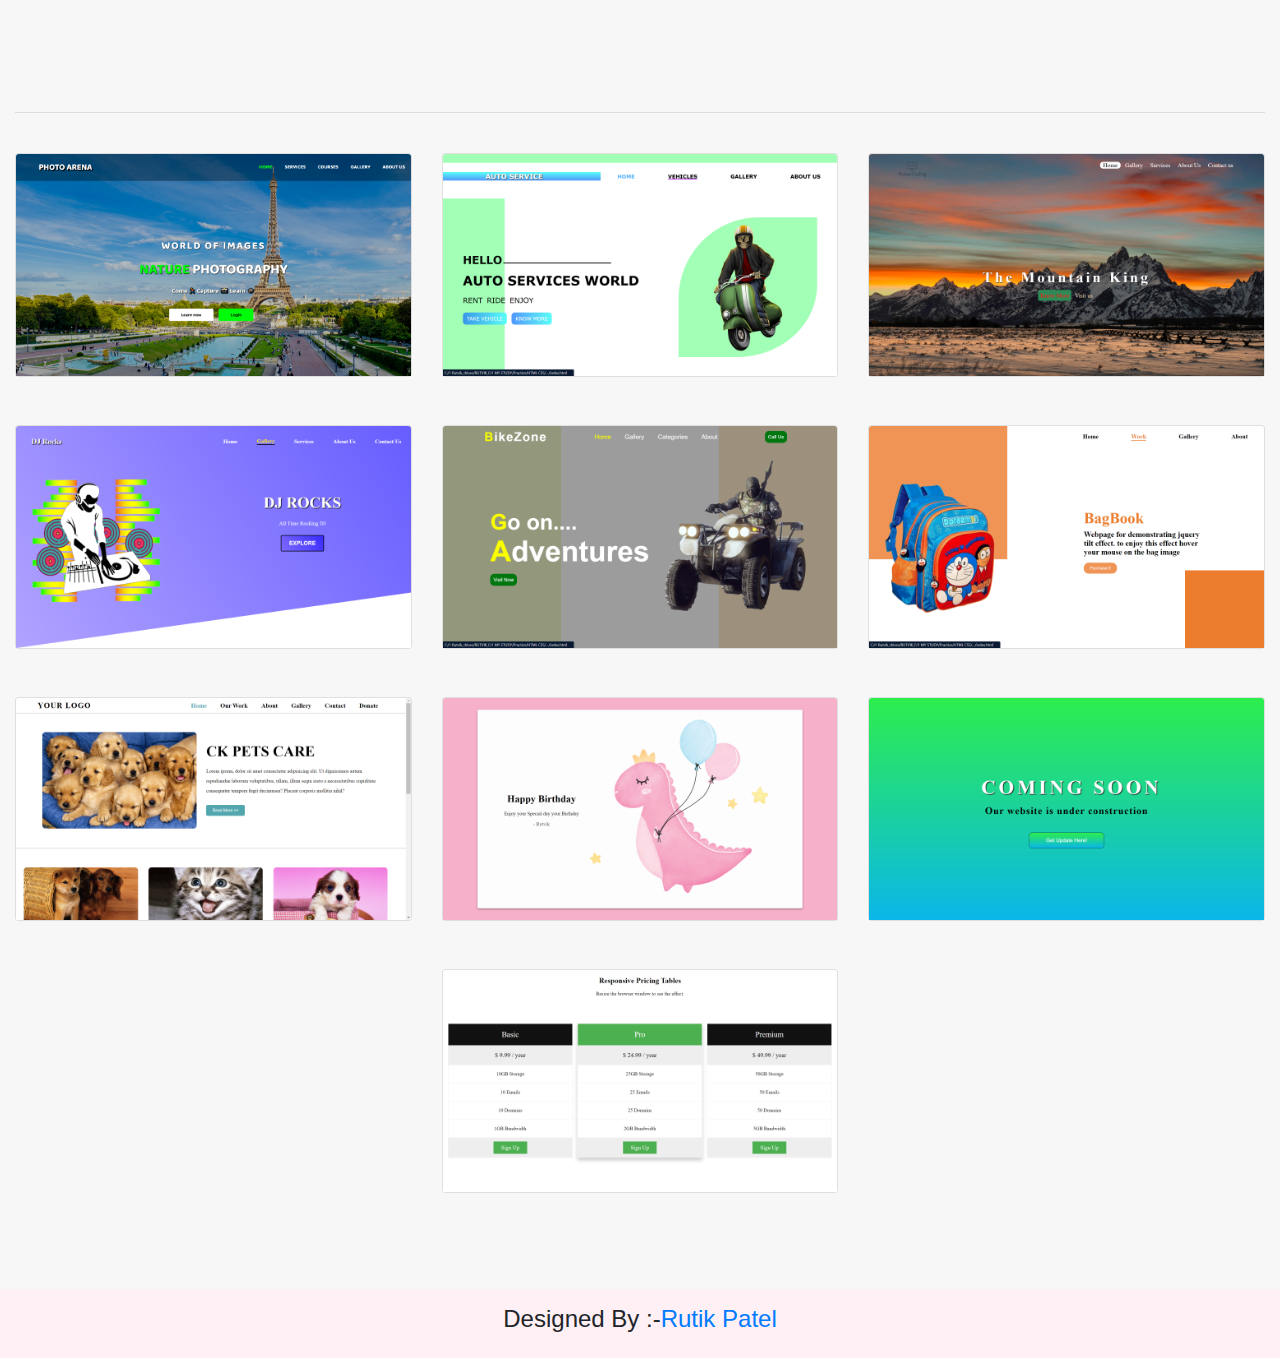
<file: index.html>
<!DOCTYPE html>
<html lang="en">

<head>
  <meta charset="UTF-8">
  <meta http-equiv="X-UA-Compatible" content="IE=edge">
  <meta name="viewport" content="width=device-width, initial-scale=1.0">
  <title>WebSites | WebPages</title>

  <!-- Favicon -->
  <link rel="icon" href="images/logoR.PNG" type="image/png" sizes="16x16">

  <!-- Meta tags  -->
  <meta name="title" content="Portfolio | Rutik K Patel">

  <!-- Bootstrap 4 CDN  -->
  <link rel="stylesheet" href="https://maxcdn.bootstrapcdn.com/bootstrap/4.5.2/css/bootstrap.min.css">
  <script src="https://ajax.googleapis.com/ajax/libs/jquery/3.5.1/jquery.min.js"></script>
  <script src="https://cdnjs.cloudflare.com/ajax/libs/popper.js/1.16.0/umd/popper.min.js"></script>
  <script src="https://maxcdn.bootstrapcdn.com/bootstrap/4.5.2/js/bootstrap.min.js"></script>

  <!-- MY CSS  -->
  <link rel="stylesheet" href="css/style.css">

  <!-- Font Awesome Icon Script -->
  <link rel="stylesheet" href="https://cdnjs.cloudflare.com/ajax/libs/font-awesome/4.7.0/css/font-awesome.min.css">

  <!-- AOS ANIMATION -->
  <link rel="stylesheet" href="https://unpkg.com/aos@next/dist/aos.css" />

</head>

<body onload="mypreloadfun()">
  <!-- Preloader Start -->
  <div id="preloader"></div>
  <!-- Preloader End -->

  <!-- PROJECT SECTION START -->
  <section id="projects">

    <div class="container-fluid my-5">
      <h1 class="text-primary text-center" data-aos="fade-in">Single Page Websites</h1>
      <hr> <br>
      <!-- Main Row -->

      <div class="row justify-content-around">
        <div class="col-sm-6 col-lg-4 mb-5">
          <a href="Websites/Photo Arena/index.html">
            <div class="card mycard">
              <img class="card-img-top" src="images/Webpages/1 Photo Arena.png" alt="Photo Arena" />
            </div>
          </a>
        </div>

        <div class="col-sm-6 col-lg-4 mb-5">
          <a href="Websites/Skull Auto Services/index.html">
            <div class="card mycard">
              <img class="card-img-top" src="images/Webpages/2 Skull Auto Service.png" alt="Skull Auto Service" />
            </div>
          </a>
        </div>

        <div class="col-sm-6 col-lg-4 mb-5">
          <a href="Websites/Mountain King/index.html">
            <div class="card mycard">
              <img class="card-img-top" src="images/Webpages/3 Mountain King.png" alt="Mountain King" />
            </div>
          </a>
        </div>

        <div class="col-sm-6 col-lg-4 mb-5">
          <a href="Websites/DJ Rocks/index.html">
            <div class="card mycard">
              <img class="card-img-top" src="images/Webpages/4 DJ Rocks.png" alt="DJ Rocks" />
            </div>
          </a>
        </div>

        <div class="col-sm-6 col-lg-4 mb-5">
          <a href="Websites/BikeZone/index.html">
            <div class="card mycard">
              <img class="card-img-top" src="images/Webpages/5 BikeZone.png" alt="BikeZone Website" />
            </div>
          </a>
        </div>

        <div class="col-sm-6 col-lg-4 mb-5">
          <a href="Websites/Bag Book/index.html">
            <div class="card mycard">
              <img class="card-img-top" src="images/Webpages/6 BagBook.png" alt="Bag Book Website" />
            </div>
          </a>
        </div>

        <div class="col-sm-6 col-lg-4 mb-5">
          <a href="Websites/CK Pets Care/index.html">
            <div class="card mycard">
              <img class="card-img-top" src="images/Webpages/7 CK Pets Care.png" alt="CK Pets Care" />
            </div>
          </a>
        </div>

        <div class="col-sm-6 col-lg-4 mb-5">
          <a href="Websites/Wish Card Page/index.html">
            <div class="card mycard">
              <img class="card-img-top" src="images/Webpages/8 Wish Card.png" alt="Wish Card Webpage" />
            </div>
          </a>
        </div>

        <div class="col-sm-6 col-lg-4 mb-5">
          <a href="Websites/Coming Soon Page/index.html">
            <div class="card mycard">
              <img class="card-img-top" src="images/Webpages/9 Coming Soon.png" alt="Coming Soon Webpage" />
            </div>
          </a>
        </div>

        <div class="col-sm-6 col-lg-4 mb-5">
          <a href="Websites/Pricing Plan/index.html">
            <div class="card mycard">
              <img class="card-img-top" src="images/Webpages/10 Pricing Plan.png" alt="Pricing Plan Cards" />
            </div>
          </a>
        </div>
      </div>
  </section>

  <!-- END OF PROJECT SECTION -->

  <!-- FOOTER SECTION START  -->
  <section>

    <div class="container-fluid mt-5">
      <div class="row ">
        <div
          class="col-lg-12 col-md-12 col-sm-12 col-12 p-3 d-flex flex-column justify-content-center align-items-center"
          style="background-color:lavenderblush;">
          <h4>Designed By :-<a href="https://github.com/rutikkpatel" target="_blank">Rutik Patel</a></h4>
        </div>
      </div>
    </div>
  </section>

  <!-- END OF FOOTER SECTION  -->

  <!-- BACK TO TOP BUTTON -->
  <a id="back-to-top" href="#" class="btn btn-light btn-lg back-to-top bg-transparent" role="button">
    <i class="fa fa-angle-double-up"></i>
  </a>
  <!-- END OF BACK TO TOP BUTTON -->


  <!-- MY JS -->
  <script src="js/script.js"></script>

  <!-- AOS INIT SCRIPT -->
  <script src="https://unpkg.com/aos@next/dist/aos.js"></script>
  <script>
    AOS.init({
      duration: 1500,
      offset: 140
    }
    );
  </script>

</body>

</html>
</file>
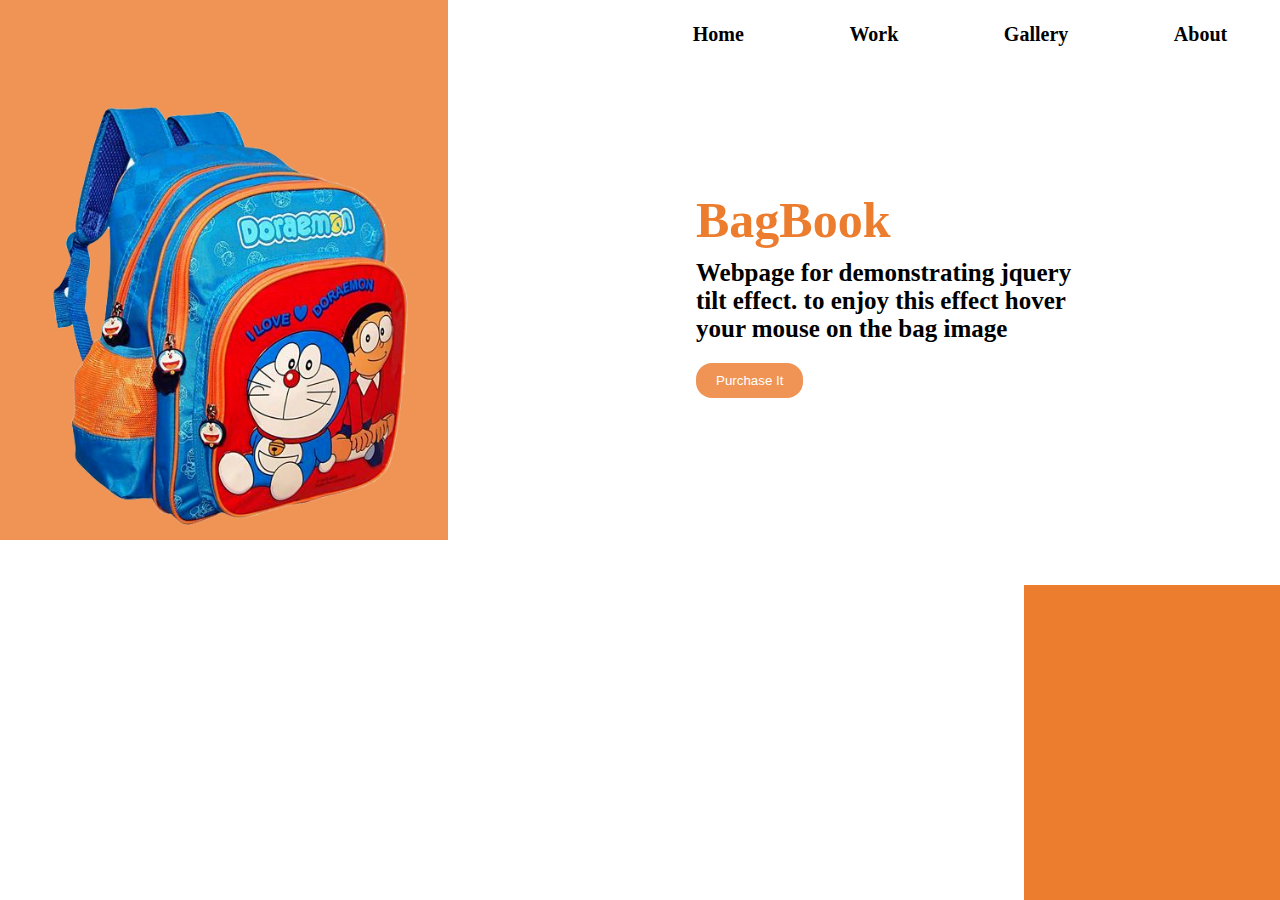
<file: Websites/Bag Book/index.html>
<!DOCTYPE html>
<html>
<head>
	<meta charset="utf-8">
	<title>Bag Tilt</title>
	<link rel="stylesheet" type="text/css" href="style.css">
	<script src="https://code.jquery.com/jquery-3.6.0.js"></script>
</head>
<body>
 <header>
 	<nav>
 		<a href="#">Home</a>
 		<a href="#">Work</a>
 		<a href="#">Gallery</a>
 		<a href="#">About</a>
 	</nav>

 	<div class="container">
 		<div class="left">
 			<img src="images/bag.png" data-tilt>
 		</div>

 		<div class="right">
 			<div class="text">
 				<h1>BagBook</h1>
 				<p>Webpage for demonstrating jquery tilt effect. to enjoy this effect hover your mouse on the bag image</p>
 				<button>Purchase It</button>
 			</div>
 		</div>
 	</div>
 </header>

<div class="square_top"></div>
<div class="square_bottom"></div>


<script type="text/javascript" src="tilt.jquery.min.js"></script>
</body>
</html>
</file>
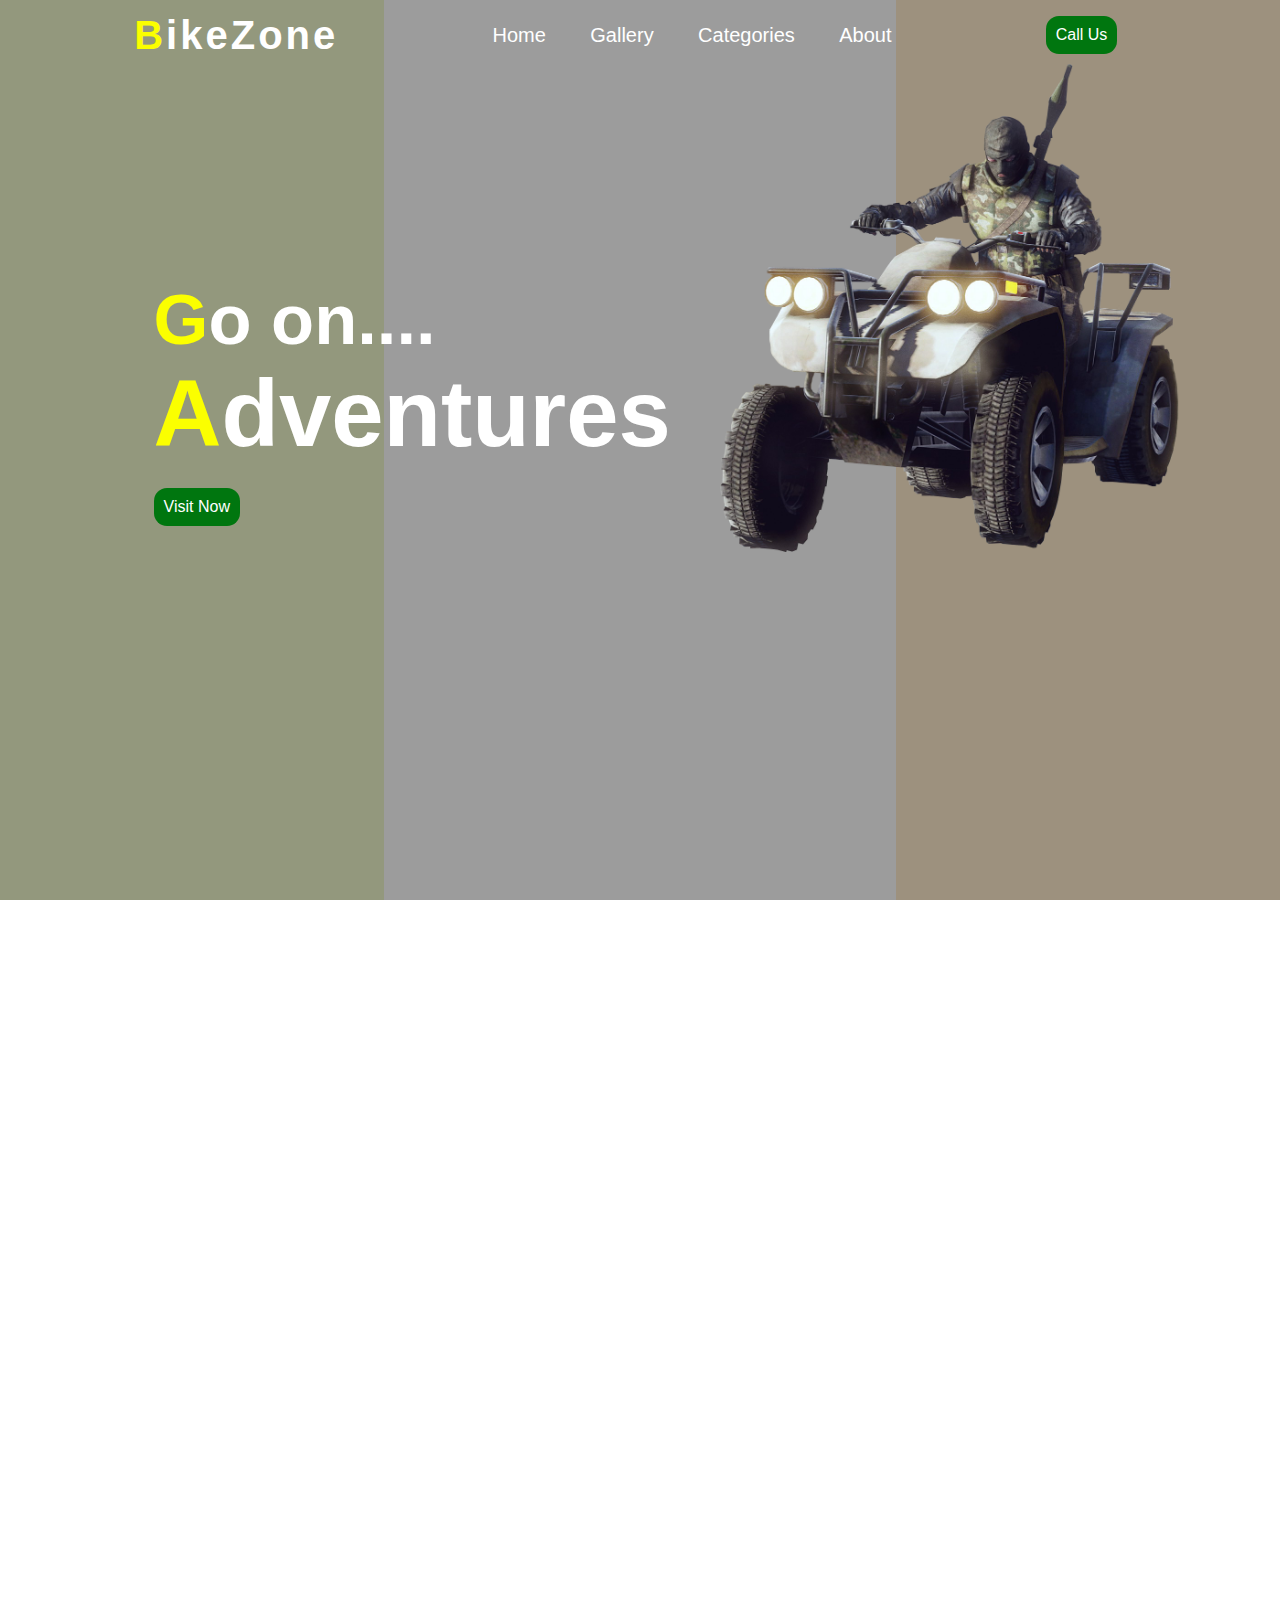
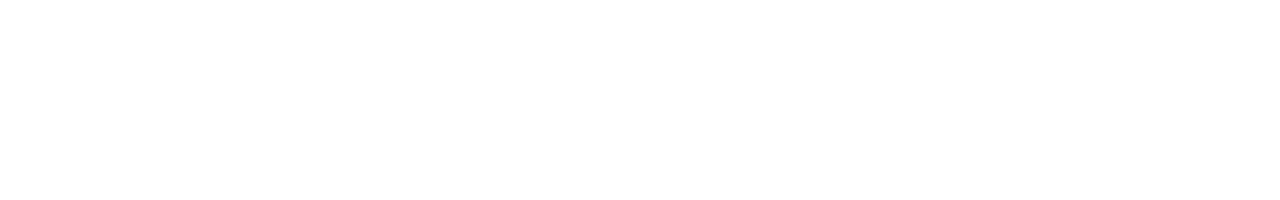
<file: Websites/BikeZone/index.html>
<!DOCTYPE html>
<html>
<head>
	<meta charset="utf-8">
	<title>BikeZone</title>
	<link rel="stylesheet" type="text/css" href="css/style.css">

	<!-- Animate css -->
	<link rel="stylesheet" href="https://cdnjs.cloudflare.com/ajax/libs/animate.css/4.1.1/animate.min.css"/>

	<script src="https://code.jquery.com/jquery-3.6.0.js"></script>
</head>
<body>
	<nav>
		<div class="logo">BikeZone</div>
		<div class="menu">
			<a href="#">Home</a>
			<a href="#">Gallery</a>
			<a href="#">Categories</a>
			<a href="#">About</a>
		</div>
		<div class="btn"><button>Call Us</button></div>
	</nav>


	<div class="bikeimg animate__animated animate__zoomIn animate__delay-1s">
		<img src="images/Bike1.png"data-tilt>
	</div>

	<div class="text animate__animated animate__zoomIn animate__delay-1s">
		<h2>Go on....</h2>
		<h1>Adventures</h1>
		<div class="btn"><button>Visit Now</button></div>
	</div>



	<div class="first animate__animated animate__slideInDown"></div>
	<div class="second animate__animated animate__zoomIn"></div>
	<div class="third animate__animated animate__slideInUp"></div>



<script type="text/javascript" src="js/tilt.jquery.min.js"></script>
</body>
</html>
</file>
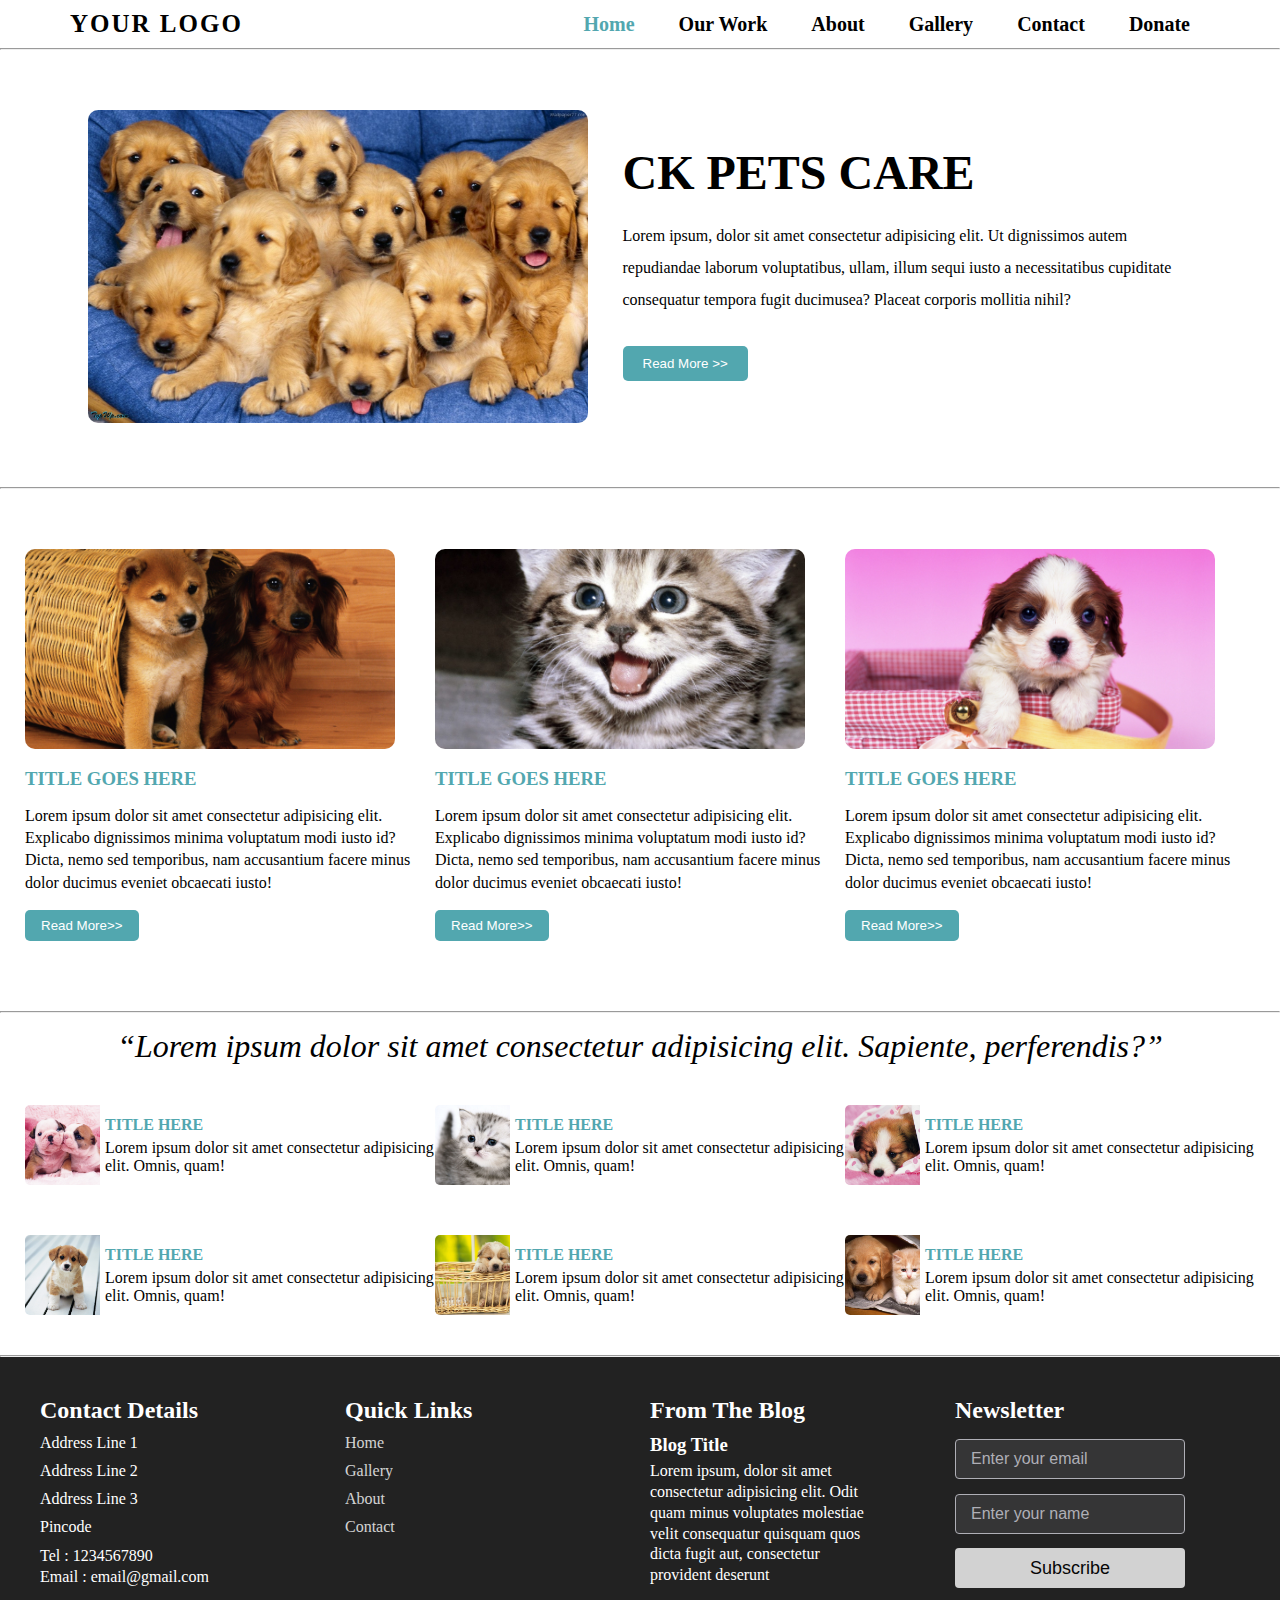
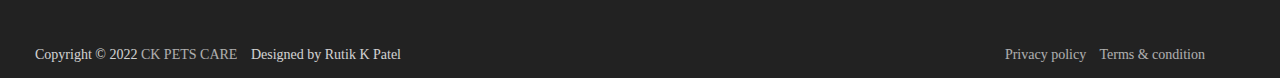
<file: Websites/CK Pets Care/index.html>
<!DOCTYPE html>
<html lang="en">

<head>
    <meta charset="UTF-8">
    <meta http-equiv="X-UA-Compatible" content="IE=edge">
    <meta name="viewport" content="width=device-width, initial-scale=1.0">
    <title>CK Pets Care</title>

    <link rel="stylesheet" href="style.css">
</head>

<body>

    <!-- NAVIGATION BAR -->
    <nav>
        <div class="logo">
            YOUR LOGO
        </div>
        <div class="menu">
            <a href="#">Home</a>
            <a href="#">Our Work</a>
            <a href="#">About</a>
            <a href="#">Gallery</a>
            <a href="#">Contact</a>
            <a href="#">Donate</a>

        </div>
    </nav>
    <hr>

    <!-- CAROUSEL SECTION -->
    <section id="carousel">
        <div class="carousel_container">
            <div class="left">
                <img src="images/main.jpg" alt="main_image">
            </div>
            <div class="right">
                <h1>CK PETS CARE</h1>
                <p>Lorem ipsum, dolor sit amet consectetur adipisicing elit. Ut dignissimos autem repudiandae laborum voluptatibus, ullam, illum sequi iusto a necessitatibus cupiditate consequatur tempora fugit ducimusea? Placeat corporis mollitia nihil?</p>
                <button id="btn2" class="read_button"> Read More >> </button>
            </div>
        </div>
    </section>
    <hr>

    <!-- CARDS SECTION -->
    <section id="cards">
        <div class="cards_container">
            <div class="first_card">
                <img src="images/puppy_01.jpg" alt="puppy_01">
                <h3>TITLE GOES HERE</h3>
                <p>Lorem ipsum dolor sit amet consectetur adipisicing elit. Explicabo dignissimos minima voluptatum modi iusto id? Dicta, nemo sed temporibus, nam accusantium facere minus dolor ducimus eveniet obcaecati iusto!</p>
                <button class="read_button">Read More>></button>
            </div>

            <div class="second_card">
                <img src="images/cat_01.jpg" alt="cat_01">
                <h3>TITLE GOES HERE</h3>
                <p>Lorem ipsum dolor sit amet consectetur adipisicing elit. Explicabo dignissimos minima voluptatum modi iusto id? Dicta, nemo sed temporibus, nam accusantium facere minus dolor ducimus eveniet obcaecati iusto!</p>
                <button class="read_button">Read More>></button>
            </div>

            <div class="Third_card">
                <img src="images/puppy_02.jpg" alt="puppy_02">
                <h3>TITLE GOES HERE</h3>
                <p>Lorem ipsum dolor sit amet consectetur adipisicing elit. Explicabo dignissimos minima voluptatum modi iusto id? Dicta, nemo sed temporibus, nam accusantium facere minus dolor ducimus eveniet obcaecati iusto!</p>
                <button class="read_button">Read More>></button>
            </div>

        </div>

    </section>
    <hr>

    <div class="quote">
        <q>Lorem ipsum dolor sit amet consectetur adipisicing elit. Sapiente, perferendis?</q>
    </div>

    <section id="small_details">
        <div class="mini_details">
            <div class="img_detail">
                <img src="./images/puppy_03.jpg" alt="khud rakhle">
                <div class="side_detail">
                    <h4>TITLE HERE</h4>
                    <p>Lorem ipsum dolor sit amet consectetur adipisicing elit. Omnis, quam!</p>
                </div>
            </div>
            <div class="img_detail">
                <img src="./images/cat_02.jpg" alt="khud rakhle">
                <div class="side_detail">
                    <h4>TITLE HERE</h4>
                    <p>Lorem ipsum dolor sit amet consectetur adipisicing elit. Omnis, quam!</p>
                </div>
            </div>
            <div class="img_detail">
                <img src="./images/puppy_04.jpg" alt="khud rakhle">
                <div class="side_detail">
                    <h4>TITLE HERE</h4>
                    <p>Lorem ipsum dolor sit amet consectetur adipisicing elit. Omnis, quam!</p>
                </div>
            </div>
        </div>
        
        <div class="mini_details">
            <div class="img_detail">
                <img src="./images/puppy_05.jpg" alt="khud rakhle">
                <div class="side_detail">
                    <h4>TITLE HERE</h4>
                    <p>Lorem ipsum dolor sit amet consectetur adipisicing elit. Omnis, quam!</p>
                </div>
            </div>
            <div class="img_detail">
                <img src="./images/puppy_06.jpg" alt="khud rakhle">
                <div class="side_detail">
                    <h4>TITLE HERE</h4>
                    <p>Lorem ipsum dolor sit amet consectetur adipisicing elit. Omnis, quam!</p>
                </div>
            </div>
            <div class="img_detail">
                <img src="./images/puppy_07.jpg" alt="khud rakhle">
                <div class="side_detail">
                    <h4>TITLE HERE</h4>
                    <p>Lorem ipsum dolor sit amet consectetur adipisicing elit. Omnis, quam!</p>
                </div>
            </div>
        </div>
    </section>
    <hr>

        <footer>
            <div class="main_footer">
                <div class="footer_sections">
                    <ul class="box">
                        <li class="footer_text">Contact Details</li>
                        <li>Address Line 1</li>
                        <li>Address Line 2</li>
                        <li>Address Line 3</li>
                        <li>Pincode</li>
                        <p>Tel : 1234567890</p>
                        <p>Email : email@gmail.com</p>
                    </ul>
                    <ul class="box">
                        <li class="footer_text">Quick Links</li>
                        <li><a href="#">Home</a></li>
                        <li><a href="#">Gallery</a></li>
                        <li><a href="#">About</a></li>
                        <li><a href="#">Contact</a></li>
                    </ul>
                    <ul class="box">
                        <li class="footer_text">From The Blog</li>
                        <h3>Blog Title</h3>
                        <p>Lorem ipsum, dolor sit amet consectetur adipisicing elit. Odit quam minus voluptates molestiae velit consequatur quisquam quos dicta fugit aut, consectetur provident deserunt</p>
                    </ul>
                    <ul class="box input-box">
                        <li class="footer_text">Newsletter</li>
                        <li><input type="text" placeholder="Enter your email"></li>
                        <li><input type="text" placeholder="Enter your name"></li>
                        <li><input type="button" value="Subscribe"></li>
                    </ul>
                </div>
            </div>
            <div class="sub_footer">
                <div class="bottom_text">
                    <span class="copyright">Copyright © 2022 <a href="#"> CK PETS CARE </a>Designed by Rutik K Patel</span>
                    <span class="policy_terms">
                        <a href="#">Privacy policy</a>
                        <a href="#">Terms & condition</a>
                    </span>
                </div>
            </div>
        </footer>

</body>

</html>
</file>
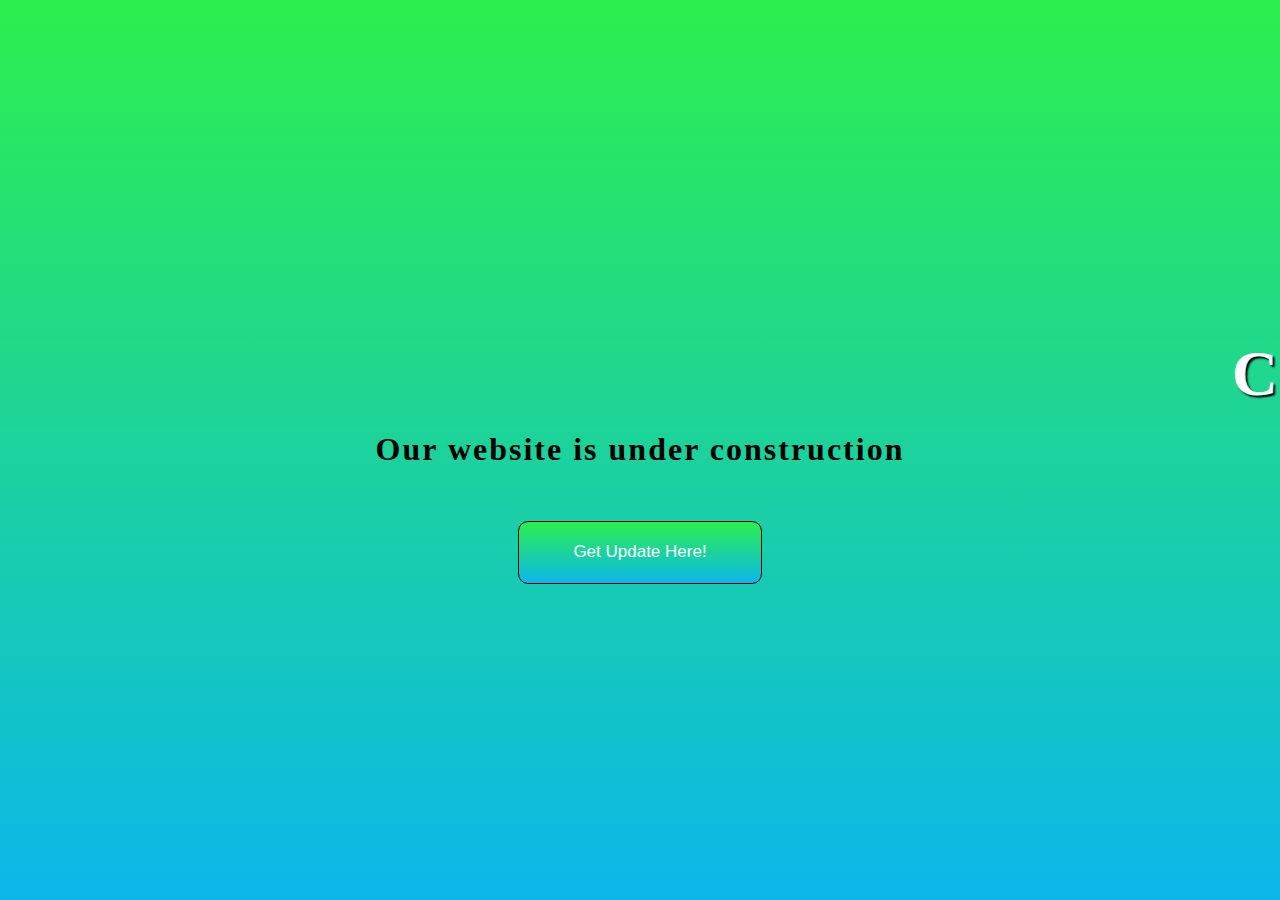
<file: Websites/Coming Soon Page/index.html>
<!DOCTYPE html>
<html lang="en">
<head>
    <meta charset="UTF-8">
    <meta name="viewport" content="width=device-width, initial-scale=1.0">
    <title>Under Construction Page</title>
    <style>
        *{
    margin: 0; padding: 0; box-sizing: border-box;
}

.main{
background: linear-gradient(0deg, rgb(11 183 234) 0%, rgb(45 238 78) 100%);
    width: 100%;
    height: 100vh;
    display: flex;
    justify-content: center;
    align-items: center;
    flex-direction: column;
}
.main h1{
    color:white;
    text-shadow: 2px 2px 2px black;
    font-size: 4rem;
    letter-spacing: 10px;
    padding: 20px 0;
}
.main h2{
    font-size: 2rem;
    letter-spacing: 2px;
    padding: 0 0 53px 0;
}
.main button{
    color: white;
    font-size: 17px;
    width: 19%;
    height: 7%;
    background: linear-gradient(0deg, rgb(11 183 234) 0%, rgb(45 238 78) 100%);
    border:1px solid black;
    border-radius: 10px;
}

.main button:hover{
    background: linear-gradient(0deg, rgb(45 238 78) 0%, rgb(11 183 234) 100%);
}
    </style>
</head>
<body>
    <div class="main">
            <marquee><h1>COMING SOON</h1></marquee>
            <h2>Our website is under construction</h2>
            <button>Get Update Here!</button>
    </div>
</body>
</html>
</file>
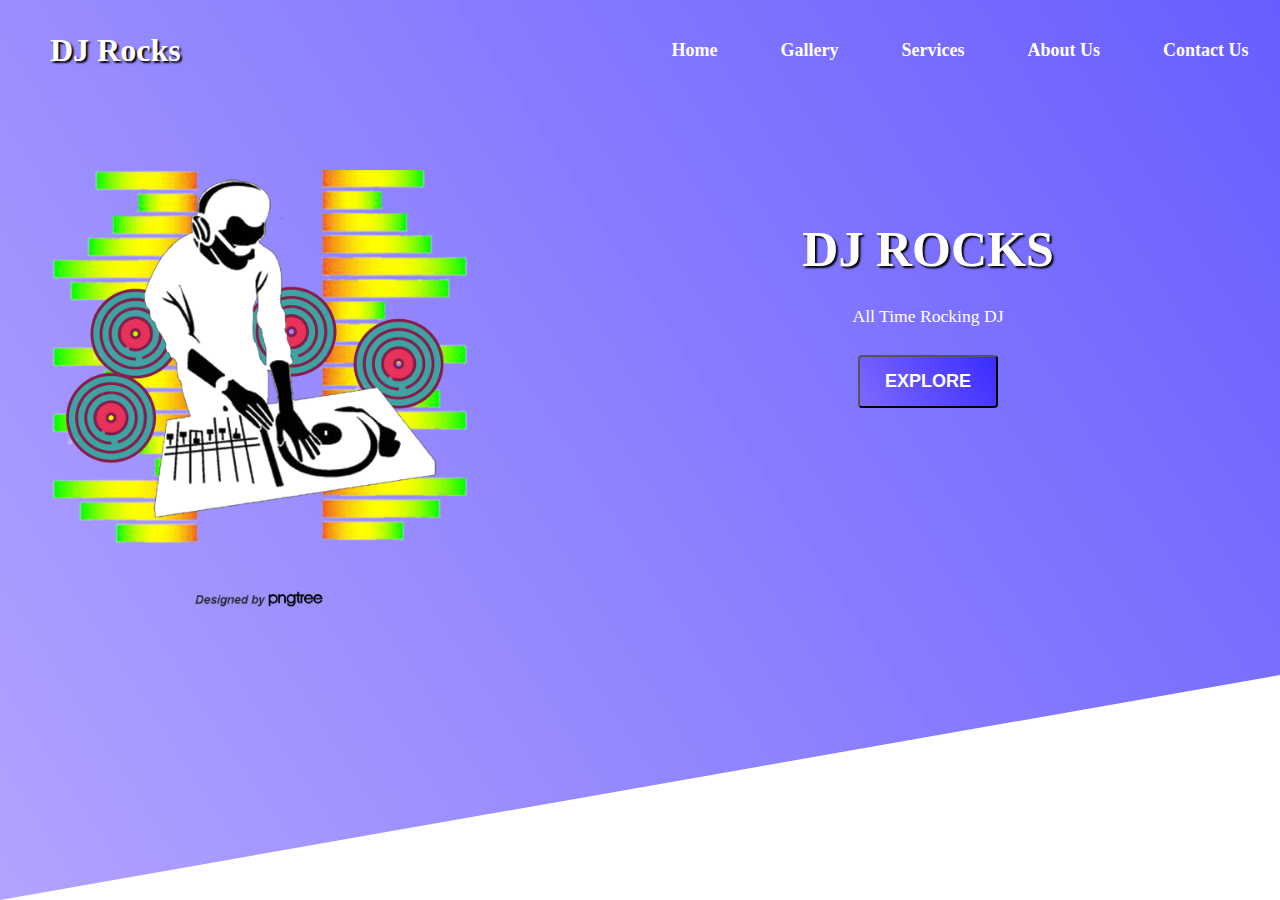
<file: Websites/DJ Rocks/index.html>
<!DOCTYPE html>
<html lang="en">
<head>
    <meta charset="UTF-8">
    <meta name="viewport" content="width=device-width, initial-scale=1.0">
    <title>DJ Rocks</title>
    <link rel="stylesheet" href="style.css">
</head>
<body>
    <header class="main-header">
        <nav>
            <div class="logo"> 
                <h1>DJ Rocks</h1>
            </div>
            <div class="menu"> 
                <ul>
                    <li>Home</li>
                    <li>Gallery</li>
                    <li>Services</li>
                    <li>About Us</li>
                    <li>Contact Us</li>
                </ul>
            </div>
        </nav>
        <section>
            <div class="leftside"> 
                <img src="images/DJ3.png" alt="DJ image">
            </div>
            <div class="rightside">
                <h1>DJ ROCKS</h1>
                <p>All time Rocking DJ</p>
                <button>Explore</button>
            </div>
        </section>
    </header>
</body>
</html>
</file>
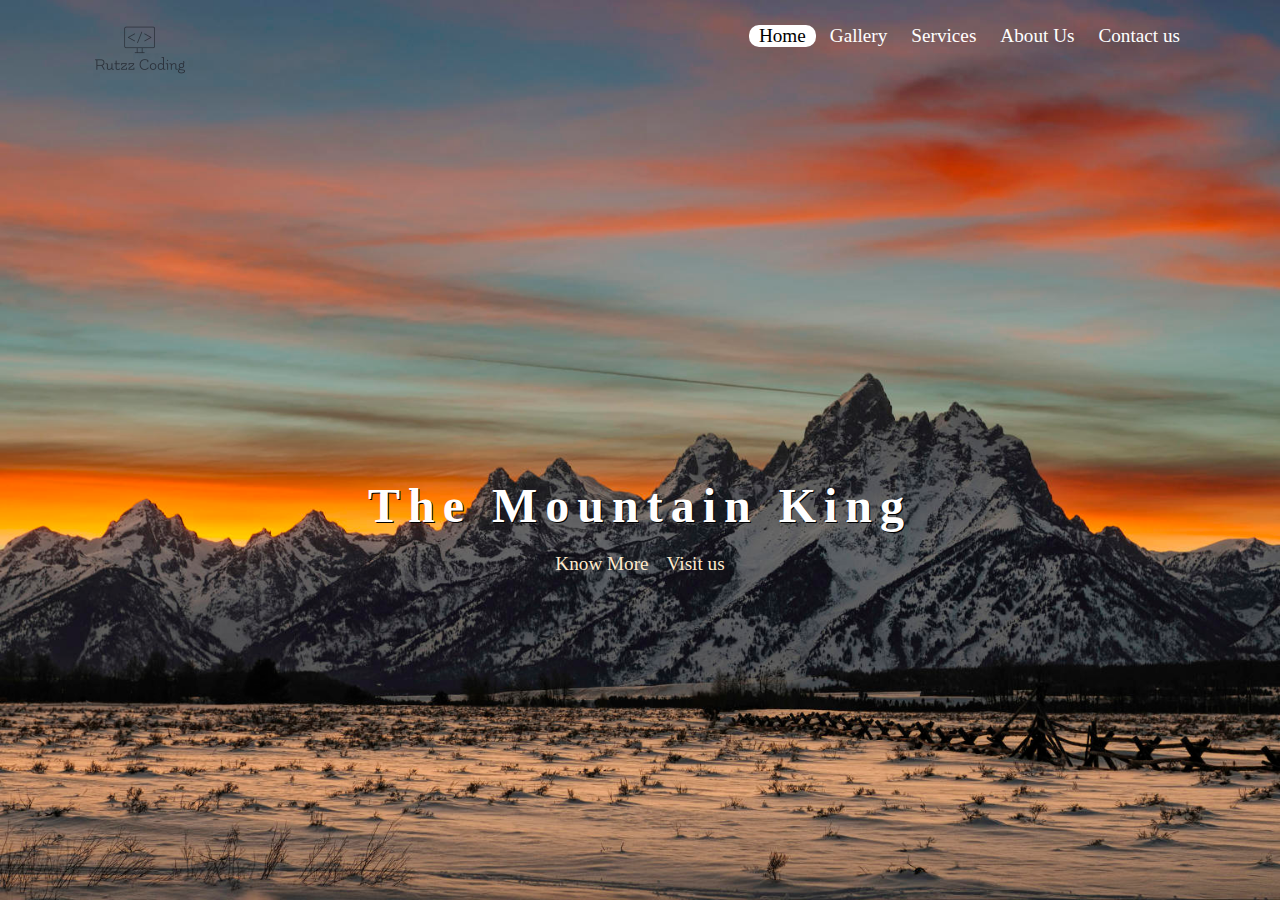
<file: Websites/Mountain King/index.html>
<!DOCTYPE html>
<html lang="en">
<head>
    <meta charset="UTF-8">
    <meta name="viewport" content="width=device-width, initial-scale=1.0">
    <title>Simple Landing Page</title>
    <link rel="stylesheet" href="style.css">
</head>
<body>
    <header>
        <div class="main">
            <ul>
                <li><a href="#" class="active">Home</a></li>
                <li><a href="#"> Gallery</a></li>
                <li><a href="#">Services</a></li>
                <li><a href="#">About Us</a></li>
                <li><a href="#">Contact us</a></li>
            </ul>
            <div class="logo">
                <img src="images/logo.png" alt="">
            </div>
        </div>
        <div class="center_text">
            <h1>The Mountain King</h1>
            <div class="buttons">
                <a href="#" id="btn1">Know More</a>
                <a href="#" id="btn2">Visit us</a>
            </div>
        </div>
        <!-- Remove comments to show footer
            <footer>
            <h3>Copyright 2021 - Designed By :- Rutvik Patel</h3>
        </footer> -->
    </header>
</body>
</html>
</file>
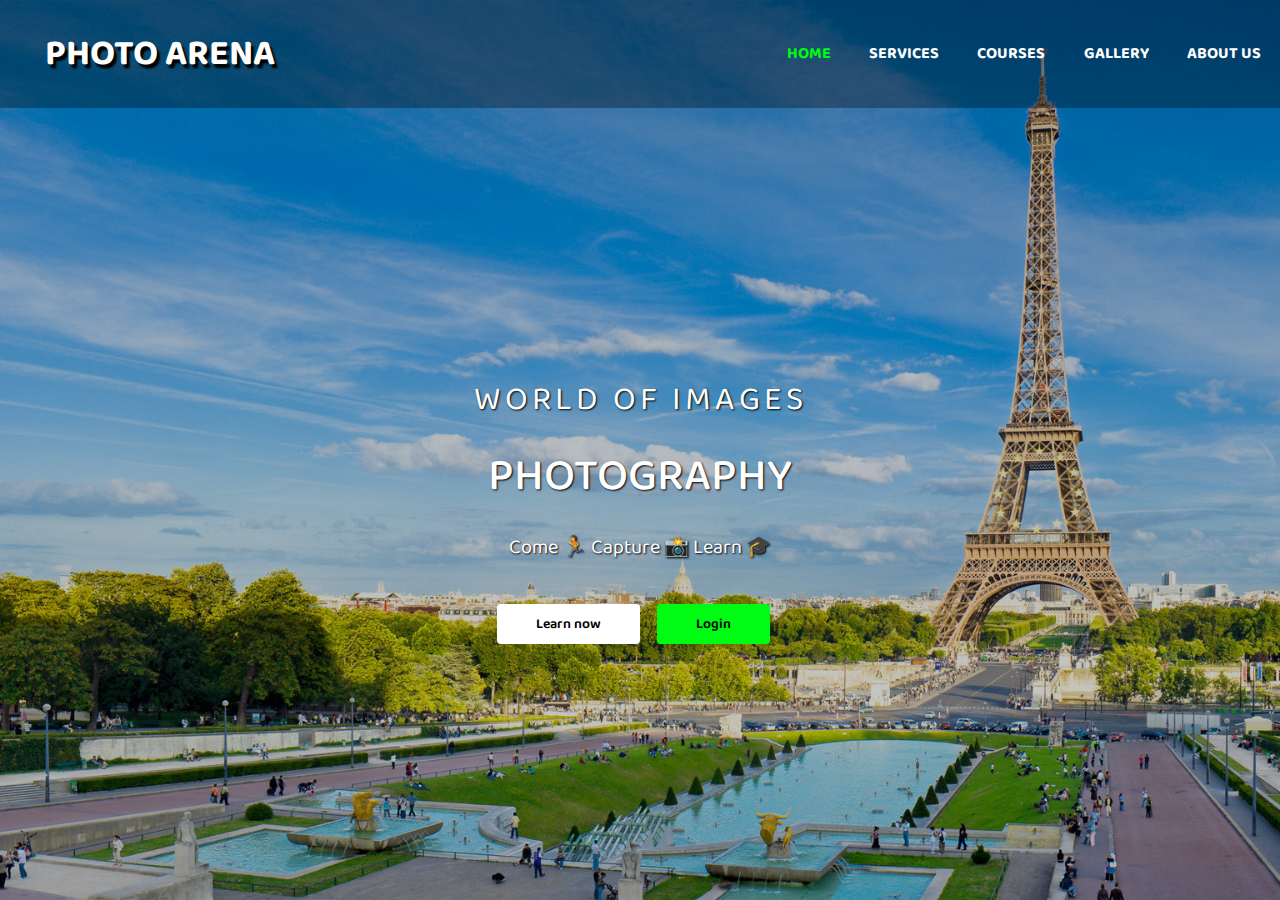
<file: Websites/Photo Arena/index.html>
<!DOCTYPE html>
<html lang="en">

<head>
    <meta charset="UTF-8">
    <meta name="viewport" content="width=device-width, initial-scale=1.0">
    <title>Photo Arena</title>
    <link rel="stylesheet" href="style.css">
    <link rel="preconnect" href="https://fonts.gstatic.com">
<link href="https://fonts.googleapis.com/css2?family=Baloo+2:wght@700&display=swap" rel="stylesheet">
    
</head>

<body>
    <header>
        <nav>
            <div class="logo">
                <h1 class="">Photo Arena</h1>
            </div>
            <div class="menu">
                <a href="#">Home</a>
                <a href="#">Services</a>
                <a href="#">Courses</a>
                <a href="#">Gallery</a>
                <a href="#">About Us</a>
            </div>
        </nav>
        <main>
            <section>
                <h3>World of Images</h3>
                <h1> <span class="nameslideshow"></span> Photography </h1>
                <p>Come &#127939; Capture &#128248; Learn &#127891;</p>
                <a href="#" class="btn1">Learn now</a>
                <a href="#" class="btn2">Login</a>
            </section>
        </main>
    </header>
</body>

</html>
</file>
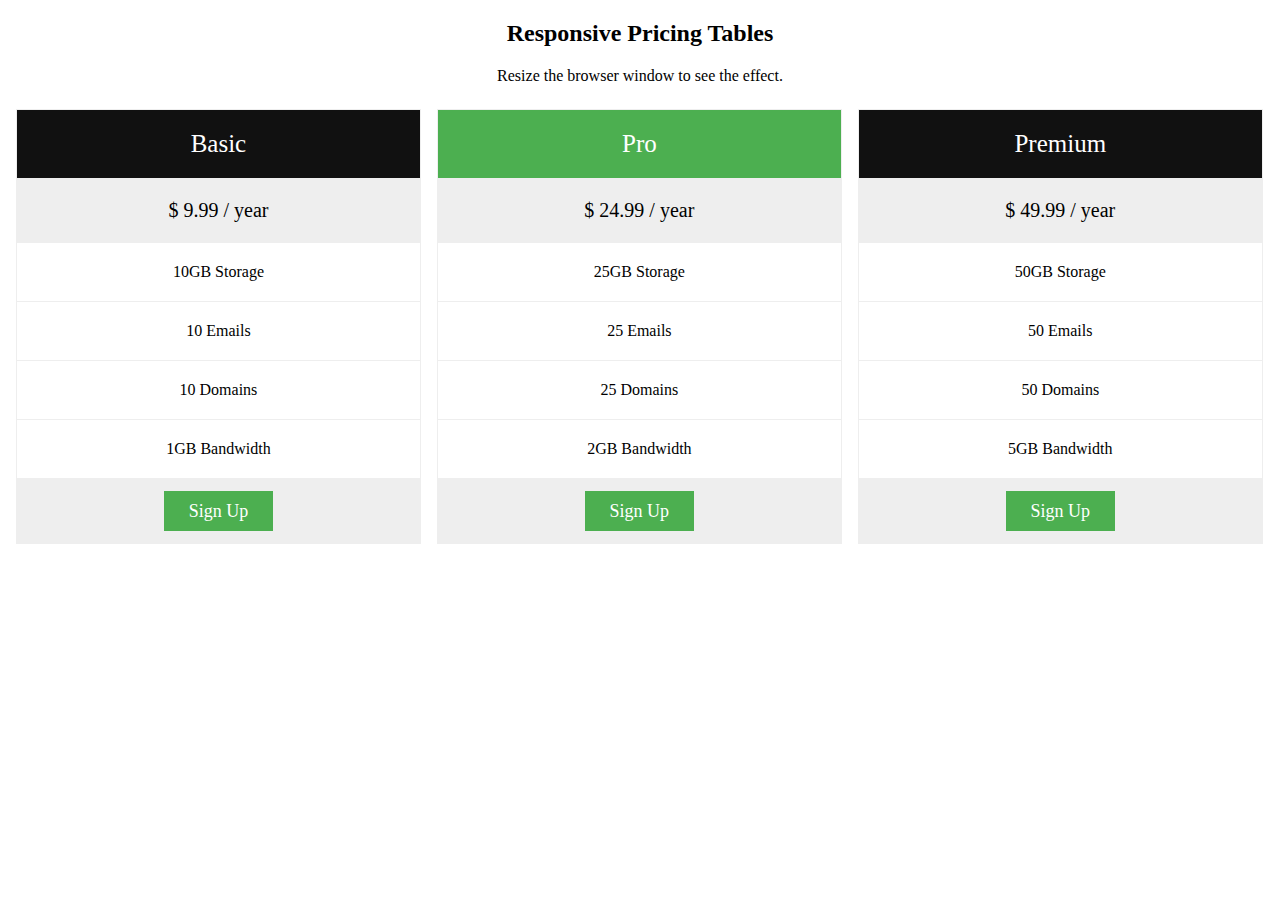
<file: Websites/Pricing Plan/index.html>
<!DOCTYPE html>
<html>

<head>
    <meta name="viewport" content="width=device-width, initial-scale=1.0">
   <link rel="stylesheet" href="style.css">
</head>

<body>

    <h2 style="text-align:center">Responsive Pricing Tables</h2>
    <p style="text-align:center">Resize the browser window to see the effect.</p>

    <div class="columns">
        <ul class="price">
            <li class="header">Basic</li>
            <li class="grey">$ 9.99 / year</li>
            <li>10GB Storage</li>
            <li>10 Emails</li>
            <li>10 Domains</li>
            <li>1GB Bandwidth</li>
            <li class="grey"><a href="#" class="button">Sign Up</a></li>
        </ul>
    </div>

    <div class="columns">
        <ul class="price">
            <li class="header" style="background-color:#4CAF50">Pro</li>
            <li class="grey">$ 24.99 / year</li>
            <li>25GB Storage</li>
            <li>25 Emails</li>
            <li>25 Domains</li>
            <li>2GB Bandwidth</li>
            <li class="grey"><a href="#" class="button">Sign Up</a></li>
        </ul>
    </div>

    <div class="columns">
        <ul class="price">
            <li class="header">Premium</li>
            <li class="grey">$ 49.99 / year</li>
            <li>50GB Storage</li>
            <li>50 Emails</li>
            <li>50 Domains</li>
            <li>5GB Bandwidth</li>
            <li class="grey"><a href="#" class="button">Sign Up</a></li>
        </ul>
    </div>

</body>

</html>
</file>
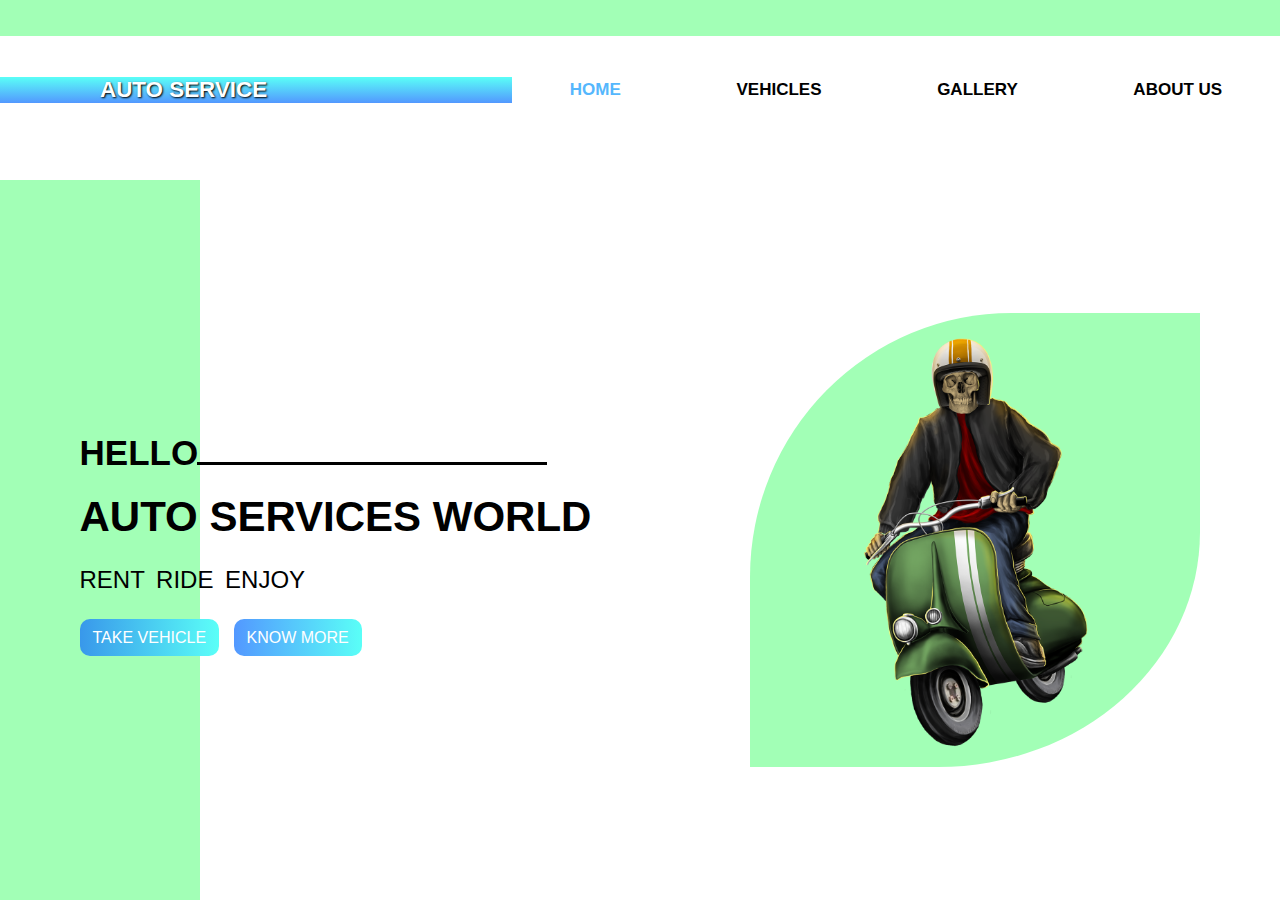
<file: Websites/Skull Auto Services/index.html>
<!DOCTYPE html>
<html lang="en">
<head>
    <meta charset="UTF-8">
    <meta name="viewport" content="width=device-width, initial-scale=1.0">
    <title>Auto Service</title>
    <link rel="stylesheet" href="style.css">
</head>
<body>
    <header>
        <section class="navarea">
            <div class="logo">
                <h1>Auto Service</h1>
            </div>
            <nav>
                <a href="#" target="_blank">Home</a>
                <a href="#">Vehicles</a>
                <a href="#">Gallery</a>
                <a href="#">About Us</a>
            </nav>
        </section>
        <main>
            <div class="leftside">
                <h3>Hello</h3>
                <h1>Auto Services World</h1>
                <h2>Rent Ride Enjoy</h2>
                <a href="#" class="button1">Take Vehicle</a>
                <a href="#" class="button2">Know More</a>
            </div>

            <div class="rightside">
                <img src="images/main_image3.png" alt="vehicle1">
            </div>
        </main>
    </header>
</body>
</html>
</file>
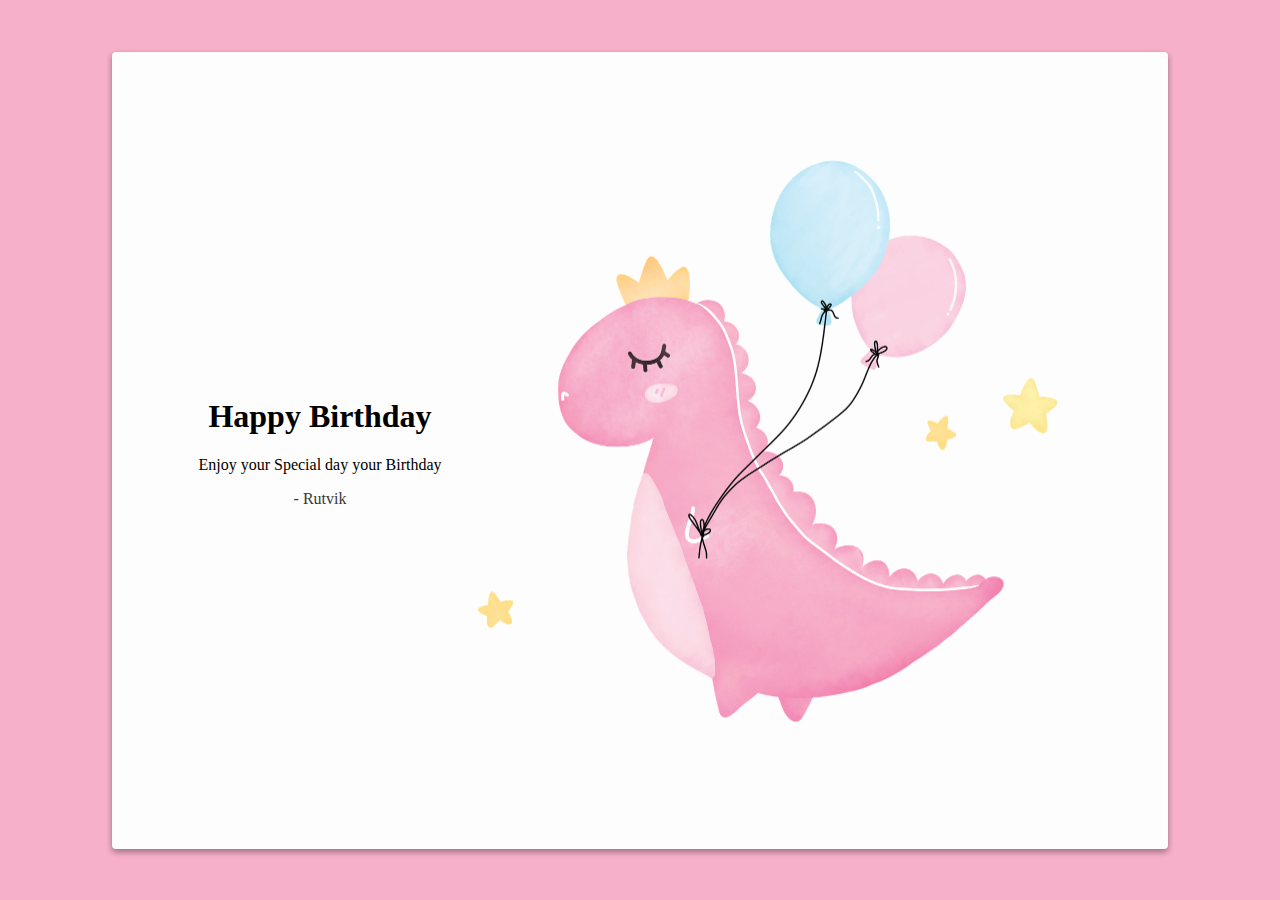
<file: Websites/Wish Card Page/index.html>
<!DOCTYPE html>
<html>
<head>
	<meta charset="utf-8">
	<title>Responsive Card Page</title>
	<link rel="stylesheet" type="text/css" href="style.css">
</head>
<body>
	<div class="card">
		<img src="images/dino_bday.png" alt="dino_bday" class="bdayimg">
		<div class="text">
			<h1>Happy Birthday</h1>
			<p>Enjoy your Special day your Birthday</p>
			<p class="name"> - Rutvik </p>
		</div>
	</div>

</body>
</html>
</file>
<file: css/style.css>
html {
  scroll-behavior: smooth;
}

body {
  background-color: #f7f7f7;
}

#preloader {
  width: 100%;
  height: 100vh;

  /*RING PRELOADER*/
  /*background-color: #f1f2f3;
  background-image: url(images/Double_Ring.gif);*/

  /*BOUNCING R PRELOADER*/
  background-color: #fff;
  background-image: url(../images/bouncing-r.gif);

  background-repeat: no-repeat;
  background-position: center;
}

/* CONNECT SECTION */

#connectme .btn a:hover {
  color: rgb(0, 153, 255) !important;
  text-decoration: none;
}

/* BACK TO TOP */
.back-to-top {
  position: fixed;
  bottom: 10px;
  right: 10px;
  display: none;
  background-image: linear-gradient(45deg, #38ecdb99, #8396f3b8);
  font-size: 1.8rem;
  border: 0px;
  border-radius: 25%;
}
</file>
<file: Websites/Bag Book/style.css>
*{
	margin: 0;
	padding: 0;
	box-sizing: border-box;
}

header{
	width: 100%;
	height: 100vh;
}

nav{
	width: 50%;
	height: 70px;
	display: flex;
	justify-content: space-around;
	align-items: center;
	float: right;
}

nav a{
	text-decoration: none;
	color: black;
	font-size: 20px;
	font-weight: bold;
	transition: 0.4s linear;
	border-bottom: 2px solid transparent;
}

nav a:hover{
	color: #ec7d2e;
	border-color: #ec7d2e;
}

.container{
	width: 100%;
	display: flex;
	justify-content: center;
	align-items: center;
}

.container .left{
	flex-basis: 40%;
}

.container .left img{
	width: 85%;
	padding-top: 30px;
	padding-left: 10px;
}

.container .right{
	flex-basis: 60%;
}

.container .right .text{
	max-width: 400px;
	margin: auto;
}

.right .text h1{
	font-size: 50px;
	color: #ec7d2e;
}

.right .text p{
	margin: 10px 0;
	font-size: 25px;
	font-weight: bold;
}

.right .text button{
	outline: none;
	border: none;
	padding: 10px 20px;
	background: #ec7d2ed1;
	color: white;
	margin: 10px 0;
	border-radius: 16px;
	cursor: pointer;
}

.square_top{
	width: 35%;
	height: 60%;
	background: #ec7d2ed1;
	position: absolute;
	top: 0;
	left: 0;
	z-index: -1;
}

.square_bottom{
	width: 20%;
	height: 35%;
	background: #ec7d2e;
	position: absolute;
	bottom: 0;
	right: 0;
	z-index: -1;
}
</file>
<file: Websites/BikeZone/css/style.css>
*{padding: 0; margin: 0; box-sizing: border-box; font-family: sans-serif;}

body{
	width: 100%;
	height: 100vh;
	overflow: hidden;
	display: flex;
}

.first{
	width: 30%;
	height: 100vh;
	background: #6f7551bf;
	z-index: -1;
}

.second{
	width: 40%;
	height: 100vh;
	background: #4e4e4e8f;
	z-index: -1;
}

.third{
	width: 30%;
	height: 100vh;
	background: #9d917e;
	z-index: -1;
}

nav{
	width: 100%;
	height: 70px;
	display: flex;
	position: absolute;
	top: 0;
	left: 0;
	justify-content: space-evenly;
	align-items: center;
}

.logo{
	font-size: 40px;
	font-weight: bold;
	letter-spacing: 3px;
	color: white;
}

.logo:first-letter{
	color: #fbff00;
}

.menu a{
	text-decoration: none;
	color: white;
	padding: 10px;
	margin: 10px;
	font-size: 20px;
	transition: 0.3s;
}

.menu a:hover{
	color: #fbff00;
}

.btn{
	width: 100px;
}

.btn button{
	padding: 10px;
	font-size: 16px;
	outline: none;
	border: none;
	border-radius: 13px;
	background: #00760f;
	color: white;
	cursor: pointer;
}

.btn button:hover{
	color: #00760f;
	background: white;
}

.bikeimg{
	position: absolute;
	right: 100px;
	top: 64px;
}

.bikeimg img{
	width: 460px;
}

.text{
	position: absolute;
	top: 31%;
	left: 12%;
	font-size: 47px;
	color: white;
}

.text h1:first-letter , h2:first-letter{
	color: #fbff00;
}
</file>
<file: Websites/CK Pets Care/style.css>
*{
	margin: 0;
	padding: 0;
	box-sizing: border-box;
}

nav{
	width: 100%;
	display: flex;
	justify-content: space-between;
	align-items: center;
	padding: 10px 70px;
}

.logo{
	font-size: 25px;
	font-weight: bold;
	letter-spacing: 2px;
}

.menu a{
	text-decoration: none;
	color: black;
	font-size: 20px;
	padding: 10px 20px;
	font-weight: bold;
	border-radius: 5px;
}

.menu a:first-child{
	color: #52a7af;
}

.menu a:hover{
	background: #52a7af;
	color: white;
	transition: 0.4s;
}

.carousel_container{
    width: 100%;
	display: flex;
	justify-content: space-around;
	align-items: center;
	padding: 10px 70px;
    margin: 50px 0;
}

.left{
    /* flex-basis: 50%; */
    text-align: right;
}

.left img{
    width: 500px;
    border-radius: 10px;
}

.right{
	flex-basis: 50%;
}

.right h1{
	font-size: 3rem;
}

.right p{
	margin: 20px 0;
	line-height: 2rem;
}

.right button{
	padding: 10px 20px;
	/* border:  none;
	outline: none;
	border-radius: 5px;
	background: #52a7af;
	color: #fff; */
}

.cards_container{
    width: 100%;
	display: flex;
	justify-content: space-around;
	align-items: center;
	padding: 10px 25px;
    margin: 50px 0;
}

.cards_container img{
    width: 370px;
    height: 200px;
    object-fit: cover;
    border-radius: 10px;
}

.cards_container h3{
    margin: 15px 0;
    color: #52a7af;
}

.cards_container p{
    margin: 6px 0;
    line-height: 1.4rem;
}

.read_button{
    margin: 10px 0;
    padding: 8px 16px;
	border:  none;
	outline: none;
	border-radius: 5px;
	background: #52a7af;
	color: #fff;

}

.quote{
    text-align: center;
    font-style: italic;
    font-size: 2rem;
    margin: 15px;
}

.mini_details{
    width: 100%;
	display: flex;
	justify-content: space-around;
	align-items: center;
	padding: 10px 25px;
    margin: 30px 0;
}

.mini_details img{
    width: 80px;
    height: 80px;
    object-fit: cover;
    border-radius: 5px;
    padding-right: 5px;
}

.img_detail{
	display: flex;
	align-items: center;
}

.side_detail h4{
    margin-bottom: 5px;
    color: #52a7af;
}

footer{
    background: #222;
    color: #fff;
}

footer .main_footer{
    padding: 30px 40px;
}

.footer_sections{
    width: 100%;
    display: flex;
    justify-content: space-between;
}

.footer_sections .box{
    width: calc(100% / 5 - 10px);
}

.box .footer_text{
    color: #fff;
    font-size: 1.5rem;
    font-weight: bold;
    margin-bottom: 10px;
}

.box li{
    margin: 10px 0;
    list-style: none;
}

.box li a{
    color: #fff;
    font-weight: 400;
    text-decoration: none;
    opacity: 0.8;
}

.box li a:hover{
    color: orange;
}

.box h3{
    margin: 5px 0;
}

.box p{
    line-height: 1.3rem;
}
.input-box{
    margin-right: 55px;
}

.input-box input{
    height: 40px;
    width: 100%;
    outline: none;
    border: 1px solid #AFAFB6;
    background: #353536;
    border-radius: 4px;
    padding: 0 15px;
    margin-top: 5px;
}

.input-box input::placeholder{
    color: #AFAFB6;
    font-size: 16px;
}

.input-box input[type="button"]{
    background: #fff;
    border: none;
    font-size: 18px;
    margin: 4px 0;
    opacity: 0.8;
    cursor: pointer;
}

footer .sub_footer{
    width: 100%;
    background: #222;
}

footer .sub_footer .bottom_text{
  max-width: 1250px;
  padding: 15px 35px;
  display: flex;
  justify-content: space-between;
}

.bottom_text span , .bottom_text a{
  font-size: 14px;
  font-weight: 300;
  color: #fff;
  opacity: 0.8;
  text-decoration: none;
}

.bottom_text a{
  margin-right: 10px;
}

.bottom_text a:hover{
  opacity: 1;
  text-decoration: underline;
}
</file>
<file: Websites/DJ Rocks/style.css>
*{
    margin: 0;
    padding: 0;
    box-sizing: border-box;
}

.main-header{
    width: 100%;
    height: 100vh;
    background: linear-gradient(57deg , #7961ff94 , #1607ffa6);
    clip-path: polygon(0% 0%, 100% 0%, 100% 75%, 0% 100%);
}

nav{
    width: 100%;
    height: 100px;
    display: flex;
    color: white;
}

.logo{
    width: 50%;
    height: 100px;
}

.logo h1{
    line-height: 100px;
    padding-left: 50px;
    text-shadow: 2px 2px 2px black;
}

.menu{
    width: 50%;
    height: 100px;
}

.menu ul{
    width: 100%;
    height: 100px;
    display: flex;
    justify-content: space-around;
    align-items: center;
}

.menu ul li{
    list-style: none;
    font-size: 18px;
    font-weight: bold;
    cursor: default;
}
.menu ul li:hover{
    color: #fbe801;
    border-bottom: 2px solid black;
    transition: all 0.3s linear;
}

section{
    display: flex;
}

.leftside{
    width: 45%;
    height: auto;
    overflow: hidden;
    margin-top: 20px;
}

.leftside img{
    width: 500px;
    height: 500px;
    /* clip-path: polygon(0% 0%, 100% 0%, 100% 85%, 00% 100%); use this when bg is full */
}

.rightside{
    width: 55%;
    height: 300px;
    text-align: center;
    margin-top: 80px;
    color: white;
    padding: 40px;
}

.rightside h1{
    font-size: 50px;
    font-weight: 900;
    text-shadow: 2px 2px 2px black;
}

.rightside p{
    text-transform: capitalize;
    font-size: 1.1rem;
    padding: 28px 0px;
} 

.rightside button{
    font-size: 18px;
    font-weight: bold;
    cursor: pointer;
    color: white;
    text-transform: uppercase;
    background: linear-gradient(57deg , #7961ff94 , #1607ffa6);
    border-radius: 4px;
    padding: 14px 25px;
}

.rightside button:hover{
    background: linear-gradient(57deg , #1607ffa6 , #7961ff94);
}
</file>
<file: Websites/Mountain King/style.css>
*{margin: 0; padding: 0; box-sizing: border-box;}

header{
    background-image: url(images/Bg.jpg);
    height: 100vh;
    background-repeat: no-repeat;
    background-size: cover;
    background-position: center;
}

.main{
    max-width: 1100px;
    height: 20%;
    margin: auto;
}

ul{
    list-style-type: none;
    float: right;
    margin-top: 25px;
}
ul li{
    display: inline-block;
}
 ul li a{
    color: white;
    text-decoration: none;
    display: block;
    padding: 0px 10px;
    font-size: 1.2rem;
    border-radius: 10px;
 }

 ul li a:hover{
     background-color: white;
     color: black;
     transition: 0.5s linear all;
 }

 .active{
     background-color: white;
     color: black;
 }
 .logo img{
     height: 100px;
     width: 100px;
 }

 .center_text{
     height: 77%;
     display: flex;
     flex-direction: column;
     justify-content: center;
     align-items: center;
 }

 .center_text h1{
     color: white;
     text-shadow: 1px 1px 0.5px black;
     font-size: 3rem;
     margin-bottom: 20px;
     letter-spacing: 0.5rem;
 }

 #btn1 , #btn2{
     color: blanchedalmond;
     text-decoration: none;
     font-size: 1.2rem;
     border-radius: 5px;
     padding: 7px;
 }
 #btn1:hover{
     background-color: seagreen;
     transition: 0.5s linear all;
     color: rgb(255, 0, 0);
 }
 #btn2:hover{
     background-color: rgb(236, 46, 46);
     transition: 0.5s linear all;
     color: rgb(7, 245, 7);
 }

 footer{
     height: 2%;
     line-height: 10px;
     display: flex;
     align-items: center;
     justify-content: center;
     color: whitesmoke;
 }

 /* -----MEDIA QUERIES----- */

/* big tablet, landscape, desktop */
@media (min-width: 1200px){

}

/* tablet, landscape, low resolution desktop */
@media (max-width: 990px){
   

}

/* portrait tablet, e-readers, kindle */
@media (max-width: 800px){

}

/* big Smartphone, landscape iphone */
@media (max-width: 600px){

}

/* Small smartphones, iphone, 480x320 devices */
@media (max-width: 480px){

}
</file>
<file: Websites/Photo Arena/style.css>
*{
    margin: 0;
    padding: 0;
    box-sizing: border-box;
    font-family: 'Baloo 2','Segoe UI', Tahoma, Geneva, Verdana, sans-serif;
}

header{
    width: 100%;
    height: 100vh;
    background-image: linear-gradient(rgba(0,0,0,0.3),rgba(0,0,0,0.2)), url('images/bg1.jpg');
    background-size: cover;
    background-repeat: no-repeat;
}

nav{
    width: 100%;
    height: 12vh;
    background-color: #00000052 ;
    color: #ffffff;
    display: flex;
    justify-content: space-between;
    align-items: center;
    text-transform: uppercase;
}

nav .logo{
    width: 25%;
    text-align: center;
    font-size: 18px;
    text-shadow: 3px 4px 2px black;
}

nav .menu{
    width: 40%;
    display: flex;
    justify-content: space-around;
}

nav .menu a{
    text-decoration: none;
    color: white;
    font-weight: bold;
    margin-bottom: 2px;
    position: relative;
}
nav .menu a:hover{
    color: #00fc13;
}
nav .menu a::before{
    content: "";
    position: absolute;
    bottom: 0;
    left: 0;
    width: 0%;
    height: 2px;
    background-color: #b200fc;
    transition: all 0.3s linear;
}
nav .menu a:hover::before{
    width: 100%;
}


nav .menu a:first-child{
    color: #00fc13;
}

main{
    width: 100%;
    height: 88vh;
    /* background-color: #40e0d0; */
    display: flex;
    justify-content: center;
    align-items: center;
    text-align: center;
    color: #ffffff;
}

section h3{
    font-size: 33px;
    font-weight: 400;
    text-transform: uppercase;
    letter-spacing: 4px;
    text-shadow: 1px 1px 2px #000000;
}
section h1{
    margin: 14px 0px 18px 0;
    font-size: 45px;
    font-weight: 500;
    text-transform: uppercase;
    text-shadow: 1px 1px 2px #000000;
}

section p{
    font-size: 20px;
    text-shadow: 1px 1px 2px #000000;
    margin-bottom: 48px;
}

section a{
    padding: 9px 39px;
    border-radius: 4px;
    outline: none;
    text-decoration: none;
    font-size: 14px;
    font-weight: 600;
    margin-right: 14px;
}

section .btn1{
    background-color: #ffffff;
    color: black;
}

section .btn1:hover{
    background-color: #000000;
    color: #ffffff;
    transition: all 0.3s linear;
}

section .btn2{
    background-color: #00fc13;
    color: black;
}

section .btn2:hover{
    background-color: #b200fc;
    color: #ffffff;
    transition: all 0.3s linear;
}

.nameslideshow:after{
    content: '';
    animation: changename 7s infinite linear;
    color: #00fc13;
}

@keyframes changename{
    0%{content: "Portrait";}
    25%{content: "Landscape";}
    50%{content: "Editorial";}
    75%{content: "Event";}
    100%{content: "Nature";}

}
</file>
<file: Websites/Pricing Plan/style.css>
* {
    box-sizing: border-box;
}

.columns {
    float: left;
    width: 33.3%;
    padding: 8px;
}

.price {
    list-style-type: none;
    border: 1px solid #eee;
    margin: 0;
    padding: 0;
    -webkit-transition: 0.3s;
    transition: 0.3s;
}

.price:hover {
    box-shadow: 0 8px 12px 0 rgba(0, 0, 0, 0.2)
}

.price .header {
    background-color: #111;
    color: white;
    font-size: 25px;
}

.price li {
    border-bottom: 1px solid #eee;
    padding: 20px;
    text-align: center;
}

.price .grey {
    background-color: #eee;
    font-size: 20px;
}

.button {
    background-color: #4CAF50;
    border: none;
    color: white;
    padding: 10px 25px;
    text-align: center;
    text-decoration: none;
    font-size: 18px;
}

@media only screen and (max-width: 600px) {
    .columns {
        width: 100%;
    }
}
</file>
<file: Websites/Skull Auto Services/style.css>
*{margin: 0; padding: 0; box-sizing: border-box; font-family: Verdana, Geneva, Tahoma, sans-serif;}

header{
    width: 100%;
    height: 100vh;
    background-image: linear-gradient(to left, #fff 84.4%,#a2ffb6 20%);
}

.navarea{
    width: 100%;
    height: 20vh;
    display: flex;
    justify-content: space-around;
    align-items: center;
    background-image: linear-gradient(to top, #fff 80%,#a2ffb6 20%);
}

.logo{
    width: 40%;
    color: #fff;
    background-image: linear-gradient(#5afff7,#1070ffb8);
    /* background-image: linear-gradient(#8BC34A,#4CAF50); */
    padding-left: 100px;
    text-shadow: 1px 1px 2px black;
}

.logo h1{
    text-transform: uppercase;
    font-size: 1.4rem;
    animation: logoanim 2s linear infinite alternate;

}
@keyframes logoanim{
    from{ padding-left: 40px;}
    to{ padding-right: 40px;}
}

nav{
    width: 60%;
    display: flex;
    justify-content: space-around;
}

nav a{
    color: #000000;
    font-size: 17px;
    font-weight: bolder;
    text-decoration: none;
    text-transform: uppercase;
    position: relative;
}

nav a:first-child{
    color: #55b7fd;
}

nav a::before{
    content: "";
    position: absolute;
    bottom: 0;
    left: 0;
    width: 0%;
    height: 2px;
    background-color: #b200fc;
    transition: all 0.3s linear;
}
nav a:hover::before{
    width: 100%;
}

main{
    height: 80vh;
    display: flex;
    justify-content: space-around;
    align-items: center;
}

.rightside{
    border-radius: 100% 0% 100% 72% / 100% 0% 89% 0%;
    background-color: #a2ffb6;

}

.rightside img{
    max-width: 450px;
    height: auto;
}

.leftside{
    text-transform: uppercase;
}

.leftside h3{
    font-size: 35px;
    margin-bottom: 20px;
    position: relative;
}

.leftside h3::after{
    content: "";
    width: 350px;
    height: 3px;
    position: absolute;
    top: 72%;
    left: 23%;
    background-color: #000000;
}

.leftside h1{
    font-size: 42px;
    margin-top: 20px;
    margin-bottom: 25px;
}

.leftside h2{
    margin-bottom: 35px;
    font-weight: 500;
    word-spacing: 5px;
}

.leftside .button1,.button2{
    text-decoration: none;
    cursor: pointer;
    font-size: 16px;
    font-weight: 300;
    color: #fff;
    /* background-image: linear-gradient(#b8ff0d,#01ff38); */
    background-image: linear-gradient(to left,#5afff7,#1070ffb8);
    text-transform: uppercase;
    padding: 10px  13px;
    margin-right: 10px;
    border-radius: 10px;
}

.leftside .button1:hover,.button2:hover{
    background-image: linear-gradient(to left,#1070ffb8,#5afff7);
    
}
</file>
<file: Websites/Wish Card Page/style.css>
*{
	transition: 0.2s ease-in-out;
}

body{
	background: #f7b0ca;
	display: grid;
	place-items: center;
	height: 100vh;
	margin: 0;
}
.card{
	background: #fdfdfd;
	border-radius: 4px;
	height: 85vh;
	width: 80vw;
	box-shadow: 0 3px 6px rgba(0, 0, 0, 0.16), 0 3px 6px rgba(0, 0, 0, 0.23);
	text-align: center;
	display: flex;
	flex-direction: column;
	justify-content: center;
	align-items: center;
	padding: 1em;
	overflow: hidden;
}

img.bdayimg{
	max-height: 40vh;
}

.text{
	padding: 1em;
	font-size: 36px;
}

.name{
	opacity: 0.8;
}

@media only screen and (min-width:  1000px){
	.card{
		flex-direction: row-reverse;
	}

	.card img.bdayimg{
		width: 100%;
		max-width: 50vw;
		max-height: unset;
	}
	.text{
		font-size: unset;
	}
}
</file>
